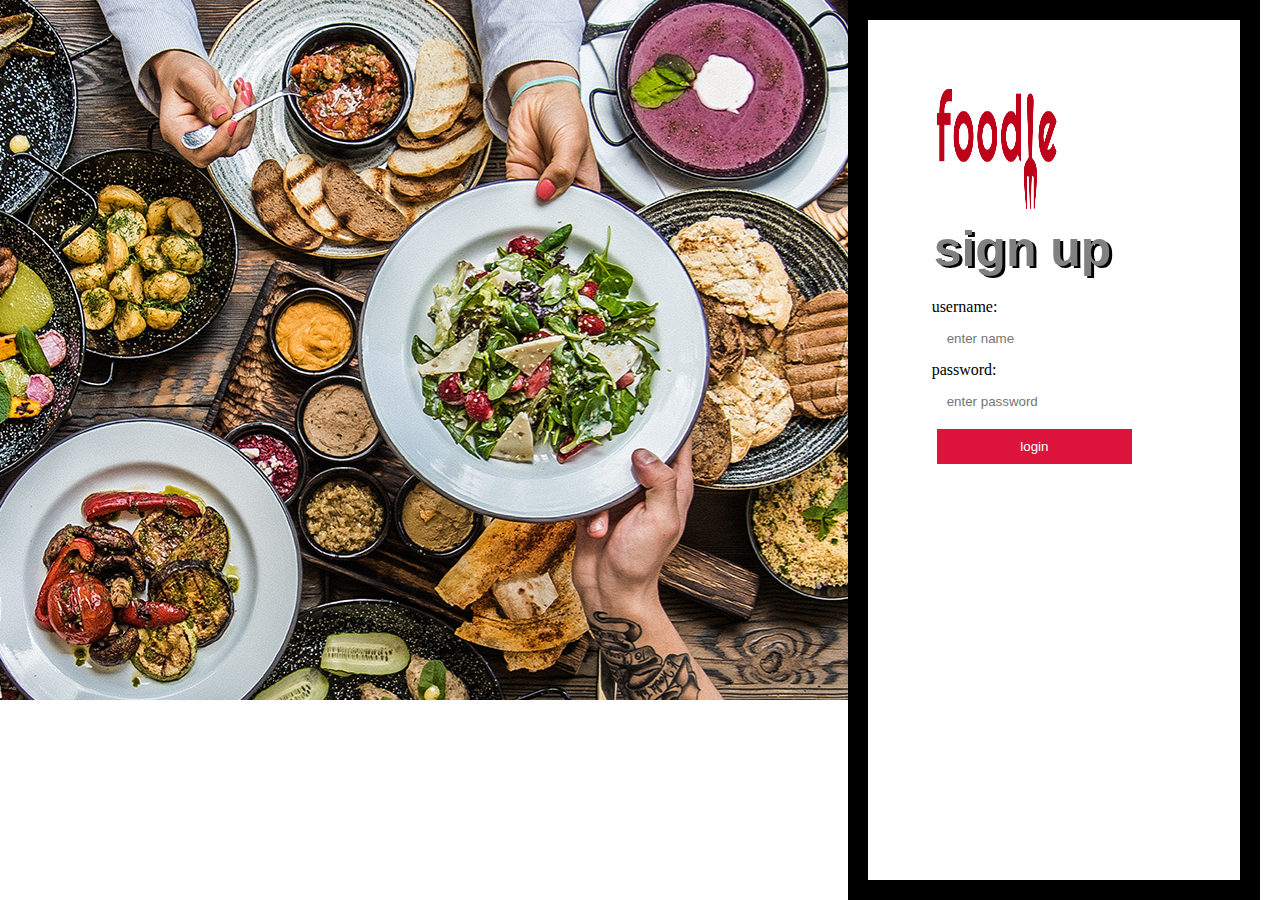
<file: html/login.html>
<!DOCTYPE html>
<html>
<head><title>login page</title>
<link rel="stylesheet" type="text/css" href="../css/loginpage.css">
</head>
<body>
    <div class="container login-page">
     <div class="login-bg"></div>
     <div class="login-form">
         <div class="app-logo">
          <img src="../images/foodie.png" alt="dosa"/>
         </div>
         <form action=" ">
             <h1>sign up</h1>
             <br>
           <label for="username">username:</label>
           <input type ="text" name="name" placeholder="enter name"/>
           <br>
           <label for="password">password:</label>
           <input type="password" name="pw" placeholder="enter password"/>
           <br>
           <input class="sub" type="submit" value="login" width="100" height="100"/>
           </form>
        </form>
     </div>

     </div> 
</body>

</html>
</file>
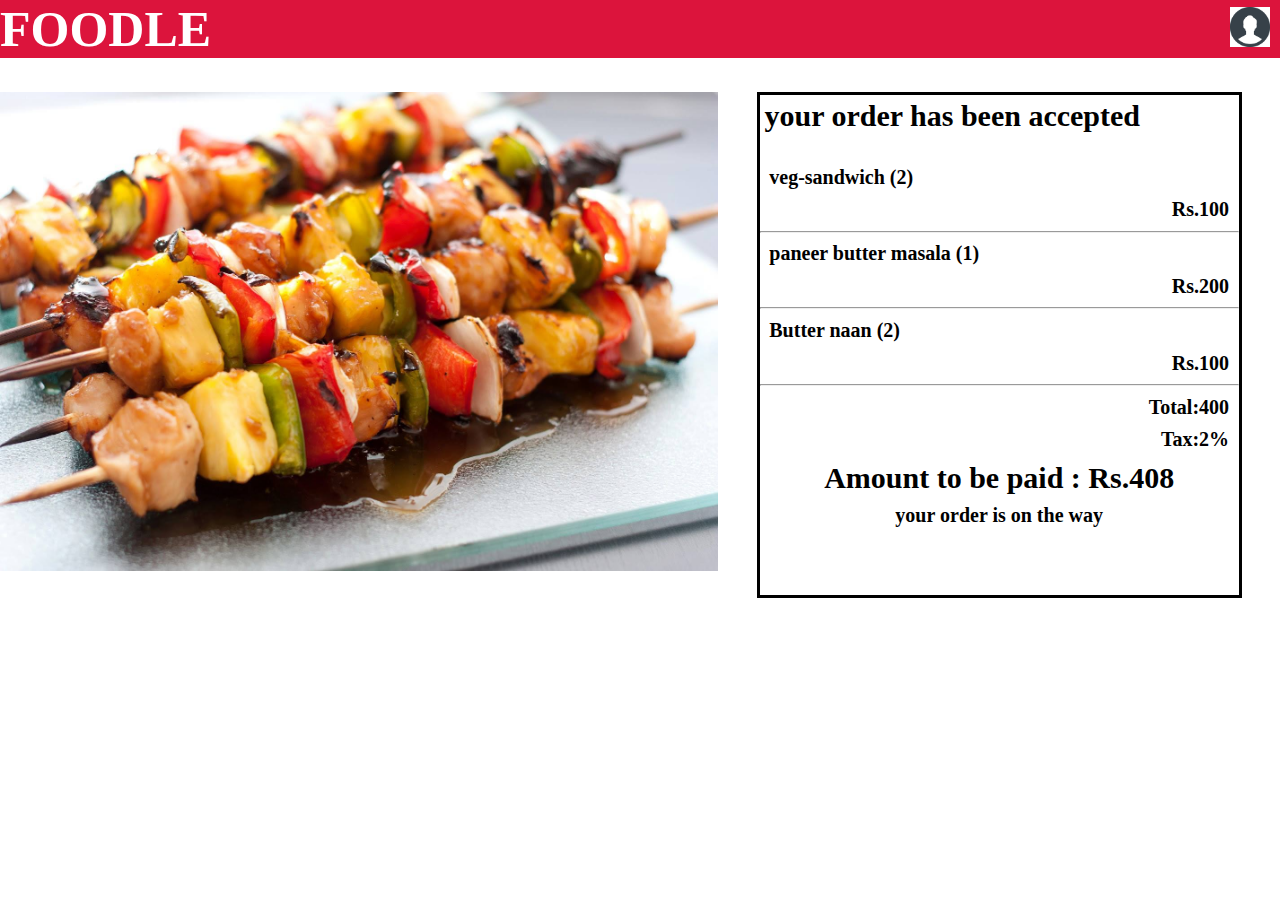
<file: html/s-4.html>
<html>
<head>
    <title>bill</title>
    <link rel="stylesheet" href="../css/s4.css">
</head>
<body>
    <div>
    <h1>FOODLE<img src="../images/login.png"/> </h1>
    </div>
    <div class="container">
        <div class="mode">
         <img src="../images/login-background.jpg" width="100%">
        </div>

<div class="bill">
    <h4><b>your order has been accepted</b></h4>
    <br>
    <h3>veg-sandwich (2) <h2 class="price">Rs.100</h2></h3>
    <hr>
    <h3>paneer butter  masala (1)<h2 class="price">Rs.200</h2></h3>
    <hr>  
    <h3>Butter naan (2) <h2 class="price">Rs.100</h2></h3>
    <hr>
    <h5>Total:400</h5>
    <h5>Tax:2%</h5>
    <h4 class="amt">Amount to be paid : Rs.408</h4>
   <h3 class="deli">your order is on the way</h3>
</div>

</div>

</body>




</html>
</file>
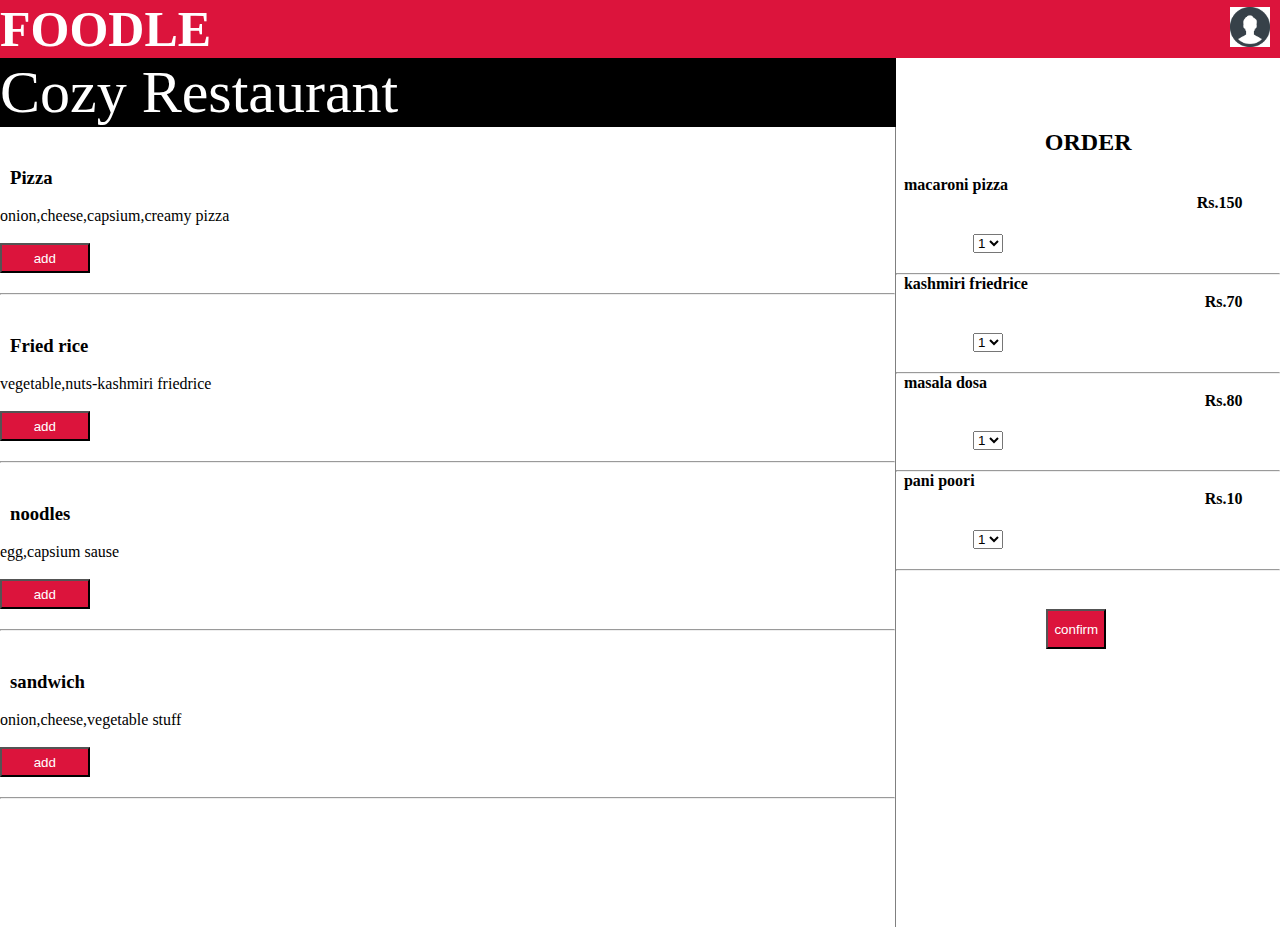
<file: html/s3.html>
<!DOCTYPE html>
<html>
<head>
    <title>displaymenu</title>
<link rel="stylesheet" href="../css/scrn-3.css">
</head>
<body>
<div class="head">
    <h1 class="h">FOODLE<img src="../images/login.png"/> </h1>
</div>
<div class="name">
    <p class="para">Cozy Restaurant</p>
</div>
<div class="main">
<div class="menu">
    <div>
    
      <h3>Pizza</h3>
      <br>
       <p>onion,cheese,capsium,creamy pizza </p>
       <br>
       <input type="submit" value="add" class="b"/>
       <br>
       <hr>
    </div>
    <div>
    
            <h3>Fried rice</h3>
            <br>
             <p>vegetable,nuts-kashmiri friedrice</p>
             <br>
             <input type="submit" value="add" class="b"/>
             <br>
             <hr>
          </div>
          <div>
    
                <h3>noodles</h3>
              <br>
                 <p>egg,capsium sause</p>
                 <br>
                 <input type="submit" value="add" class="b"/>
                 <br>
                 <hr>
              </div>
              <div>
    
                    <h3>sandwich</h3>
                    <br>
                     <p>onion,cheese,vegetable stuff</p>
                     <br>
                     <input type="submit" value="add" class="b"/>
                     <br>
                     <hr>
                  </div>
                 
                     
</div>
<div class="calc">
            <h2 class="he">ORDER</h2>
            <h4>macaroni pizza<p class="pa">Rs.150 </p></h4>
            <br>
            <select>
                <option value="v">1</option>
                <option value="s">2</option>
                <option value="o">3</option>
                <option value="a">4</option>
              </select>
            <br>
            <hr>
            <h4>kashmiri friedrice<p class="pa">Rs.70 </p></h4>
            <br>
            <select>
                <option value="v">1</option>
                <option value="s">2</option>
                <option value="o">3</option>
                <option value="a">4</option>
              </select>
            <br>
            <hr>
            <h4>masala dosa<p class="pa">Rs.80 </p></h4>
            <br>
            <select>
                <option value="v">1</option>
                <option value="s">2</option>
                <option value="o">3</option>
                <option value="a">4</option>
              </select>
            <br>
            <hr>
            <h4>pani poori<p class="pa">Rs.10 </p></h4>
            <br>
            <select>
                <option value="v">1</option>
                <option value="s">2</option>
                <option value="o">3</option>
                <option value="a">4</option>
              </select>
            <br>
            <hr>
            <br>
            <h2 class="tot" ></h2>
            <input type="submit" value="confirm" class="but"/>
       
</div>

</div>

</body>
</html>
</file>
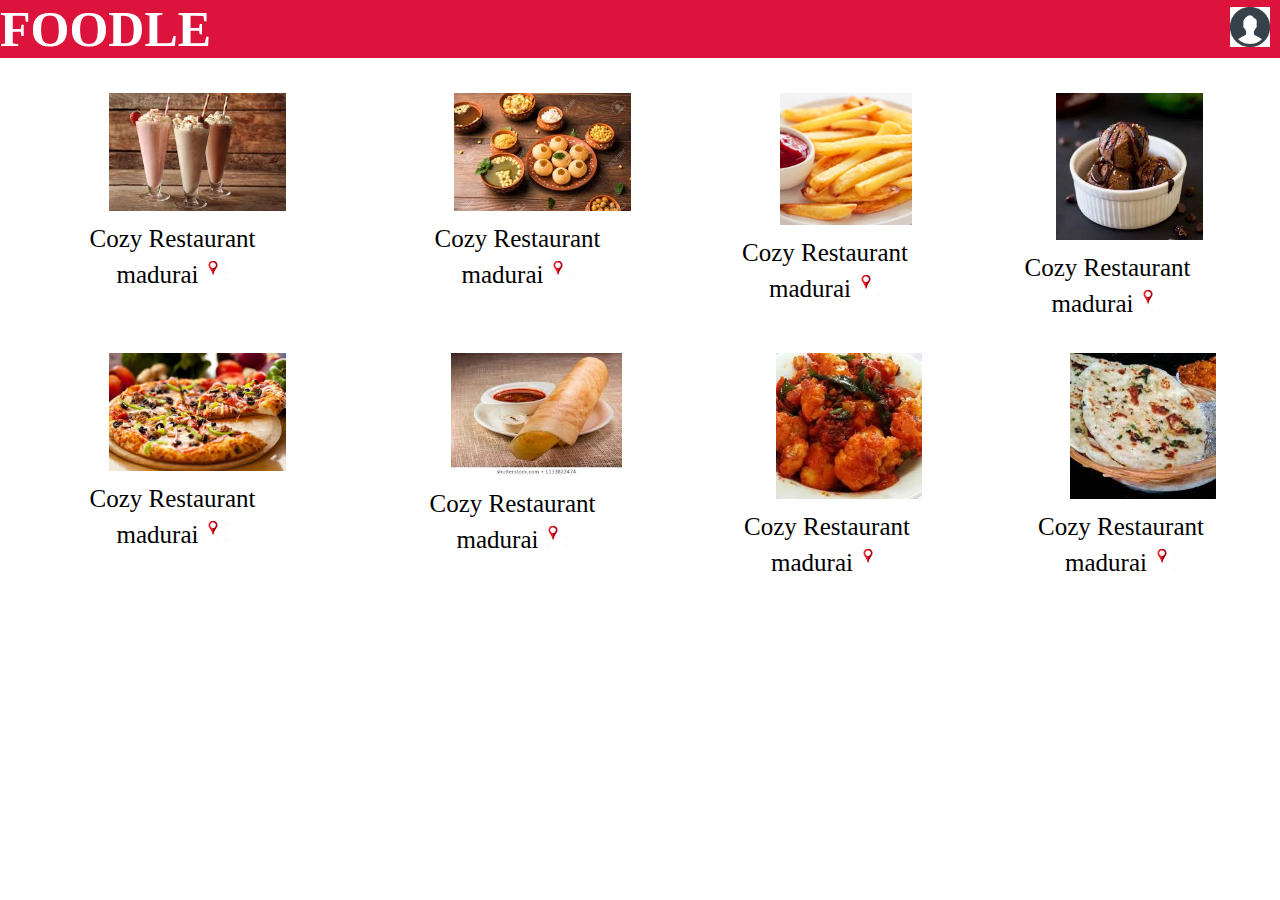
<file: html/sc2.html>
<!DOCTYPE html>
<head><title>order page</title>
<link rel="stylesheet" type="text/css" href="../css/screen2page.css">
</head>
<body>
    <div id="h">
        <h1 class="hi">FOODLE<img src="../images/login.png"/> </h1>        
     </div>
        <div class="foodmain">
                <div class="food" >
                    <img src="../images/milk.jpg" class="img1" >
                    <p>Cozy Restaurant<br>madurai<img src="../images/location.jpg" width="30px"/></p>
                    
                   
               </div>
                <div class="food">
                    <img src="../images/chats.jpg" class="img1" >
                    <p>Cozy Restaurant<br>madurai<img src="../images/location.jpg" width="30px"/></p>
                   
                </div>
                <div class="food">
                    <img src="../images/french.jpg" class="img1" >
                    <p>Cozy Restaurant<br>madurai<img src="../images/location.jpg" width="30px"/></p>
                    
                </div>
                <div class="food">
                    <img src="../images/i.jpg" class="img1" >
                    <p>Cozy Restaurant<br>madurai<img src="../images/location.jpg" width="30px"/></p>
                   
                </div>
                <div class="food">
                    <img src="../images/pizza.jpg" class="img1" >
                    <p>Cozy Restaurant<br>madurai<img src="../images/location.jpg" width="30px"/></p>
                    
                </div>
                <div class="food">
                    <img src="../images/dosa.jpg" class="img1" >
                    <p>Cozy Restaurant<br>madurai<img src="../images/location.jpg" width="30px"/></p>
                    
                </div>
                <div class="food">
                    <img src="../images/gobi.jpg" class="img1" >
                    <p>Cozy Restaurant<br>madurai<img src="../images/location.jpg" width="30px"/></p>
                    
                </div>
                <div class="food">
                    <img src="../images/b.jpg" class="img1" >
                    <p>Cozy Restaurant<br>madurai<img src="../images/location.jpg" width="30px"/></p>
                    
                </div>
               
               
</body>
</html>
</file>
<file: css/loginpage.css>
*{
    margin:0;
    border:0;
    
}

.container{
    display: flex;
   
}
.app-logo img{
    width:120px;
    height: 120px;
    padding:5px
    
}

.login-bg
{
    flex-basis: 75%;
    height:100vh;
    background-image:url(../images/restaurant.jpg);
    background-repeat: no-repeat;
    

}

.login-form h1{
    font-size: 50px;
    font-family: Arial, Helvetica, sans-serif;
    color:grey;
    text-decoration-color: royalblue;
    text-shadow:3px 2px black;
    padding:2px;
}
 input[type=text],input[type=password],input[type=submit]{
    display:block;
    width: 80%;
    padding:10px;
    margin:5px;
    display: inline-block;
    
}
input:focus{
    width:150px;
}
.login-form{
    border-style:solid;
    border-color: black;
    border-width: 20px;
    padding: 5%;
    margin-right:20px;


}
.sub{
    background-color:crimson;
    color:white;
}

.sub:hover{
    transform :scale(0.96);
}
</file>
<file: css/s4.css>
body{
    margin: 0;
}
h1{
    font-size: 50px;
    background-color: crimson;
    color: white;
}
h1 img{
    float: right;
    margin-top:7px;
    margin-right:10px;
    width: 40px;
    height: 40px;
  }

h4{
    margin:1%;
    font-size: 30px;
}
.container{
    display:flex;
    margin-top: 2%;

}
.mode{
    flex-basis: 60%;
   
}
.bill{
    flex-basis: 40%;
    border-style: solid;
    border-color: black;
    margin-right:3%;
    margin-bottom: 3%;
    margin-left: 3%;
    height: 500px;
}
.price{
    text-align:right;
    font-size:20px;
    margin:2%;
}
h3{
    font-size:20px;
    margin:2%;
}
h5{
    font-size:20px;
    text-align: right;
    margin:2%;
}
.amt{
    text-align: center;
}
.deli{
    font-size:20px;
    text-align: center;
}
</file>
<file: css/scrn-3.css>
*{
    margin:0;
    outline:0;
}
h1 img{
    float: right;
    margin-top:7px;
    margin-right:10px;
    width: 40px;
    height: 40px;
  }
.main{
    display: flex;
}
.menu{
    flex-basis:70%;
    border-right: 0.5px solid grey;
    height: 800px;

}
h2{
    text-align: center;
    margin-bottom:20px;
}

h3{
    margin-top:40px;
    margin-left:10px;
}
h4{
    margin-bottom:1%;
    margin-left:2%;
}
hr{
    margin-top:20px;
}
button{
    margin-top:1px;
    width:20%;
    height:30px;
    color:white;
    background-color: crimson;

}
.b{
    width:10%;
    height:30px;
    color:white;
    background-color: crimson;
}


.calc{
flex-basis: 30%;
margin-top:2px;

}
.head{
    background-color: crimson;
    width: 100%;
    color:white;
}
.h{
    font-size:50px;
}
.name{
    background-color: black;
    width:70%;
    color:white;
}
.para{
    font-size: 60px;
}
select{
    margin-left:20%;
}
.pa{
    text-align: right;
    margin-right:10%;
  
}
.but{
    width:60px;
    height:40px;
  margin-left:150px;
  margin-top:0;
  background-color: crimson;
  color:white;
}
</file>
<file: css/screen2page.css>
/* COMMON STYLES*/
*
{
    border:0;
    padding:0;
    margin:0;
    outline:none;
}

  #h {
    position: relative;
   
    font-size:30px;
  }
  #h img{
    float: right;
    margin-top:7px;
    margin-right:10px;
    width: 40px;
    height: 40px;
  }


.hi
{
    background-color:crimson;
    color:white;
    text-align: left;
    font-size:50px;
}
.foodmain
{
    display: flex;
    flex-wrap: wrap;
    width:100%;
    flex-direction: row;
}
.food
{
    margin-left:25px;
    margin-right:25px;  
}
p{
     text-align: center;  
     font-size:25px;

}
.img1
{
   width:60%;
    margin-left:25%;
    margin-top: 25px;
    padding:10px;
}
.loc{
    width:40px;
}
/*end of page 2 styles*/
</file>
